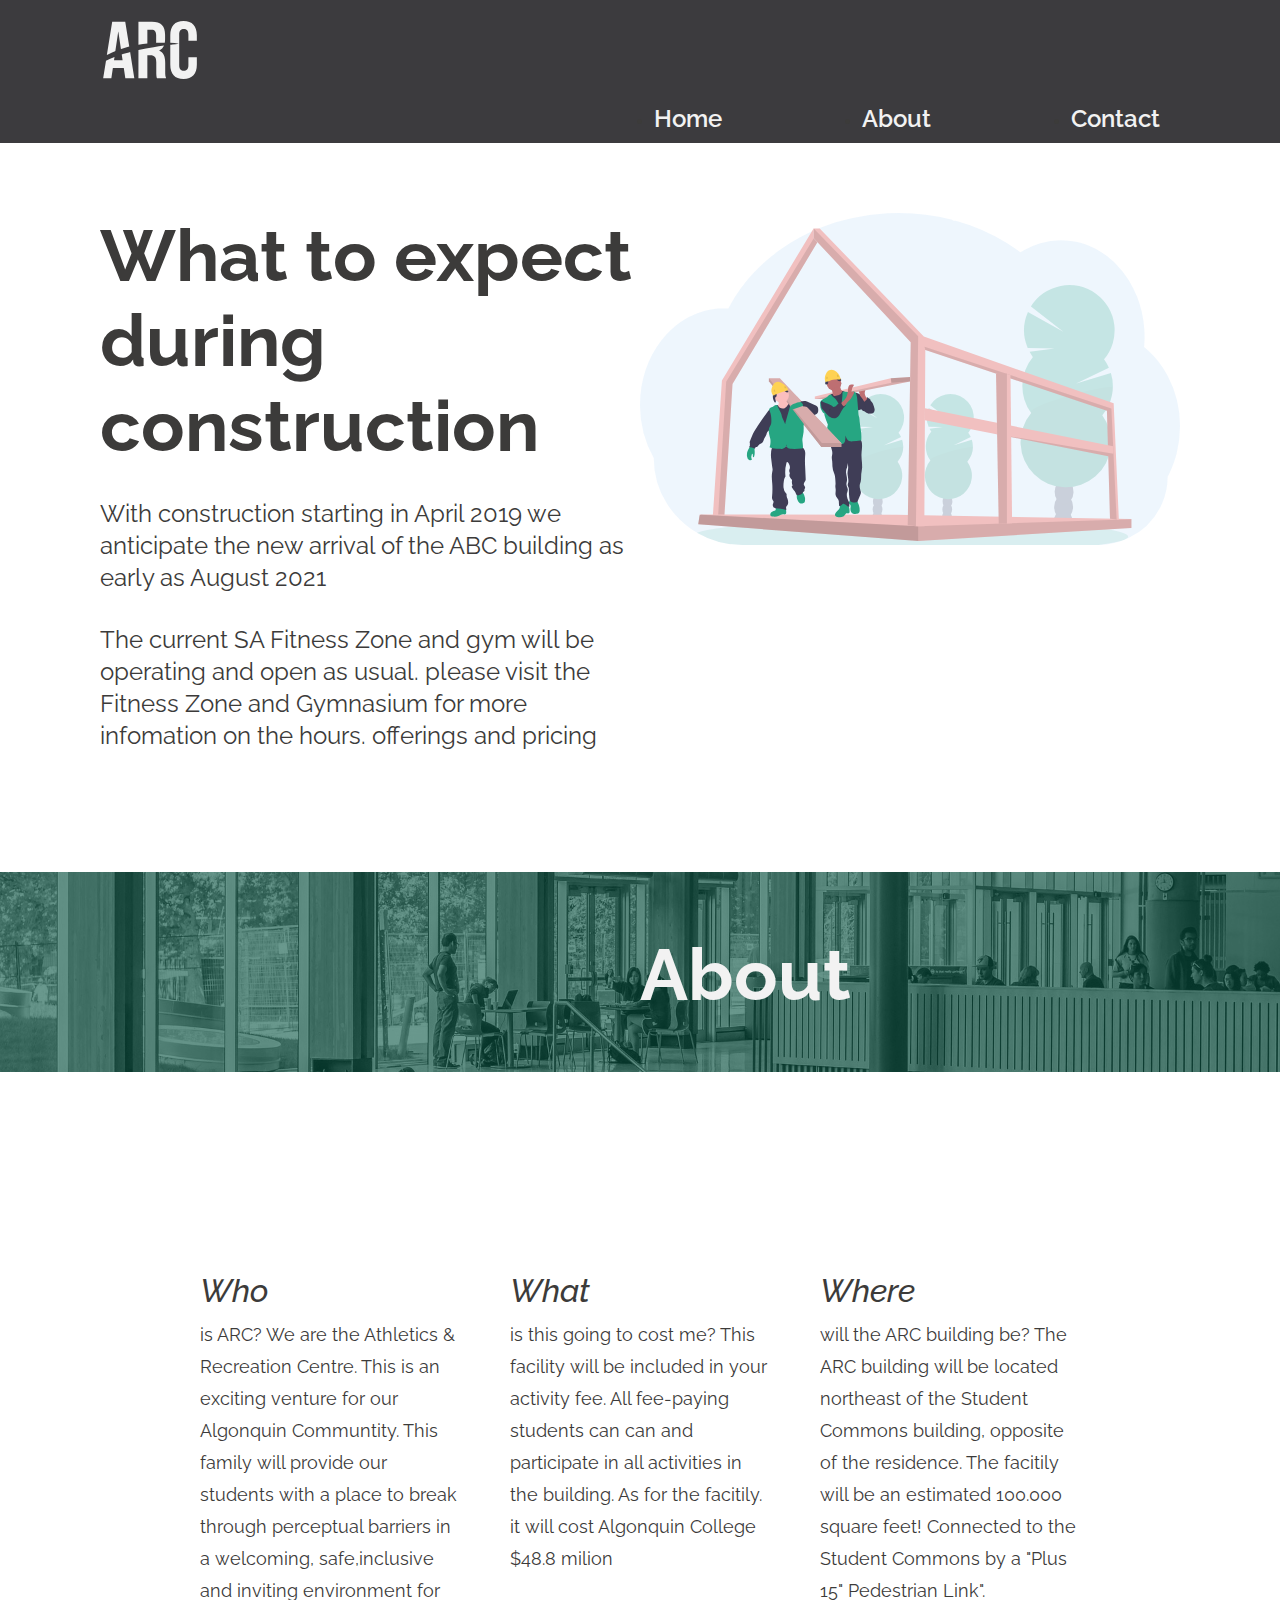
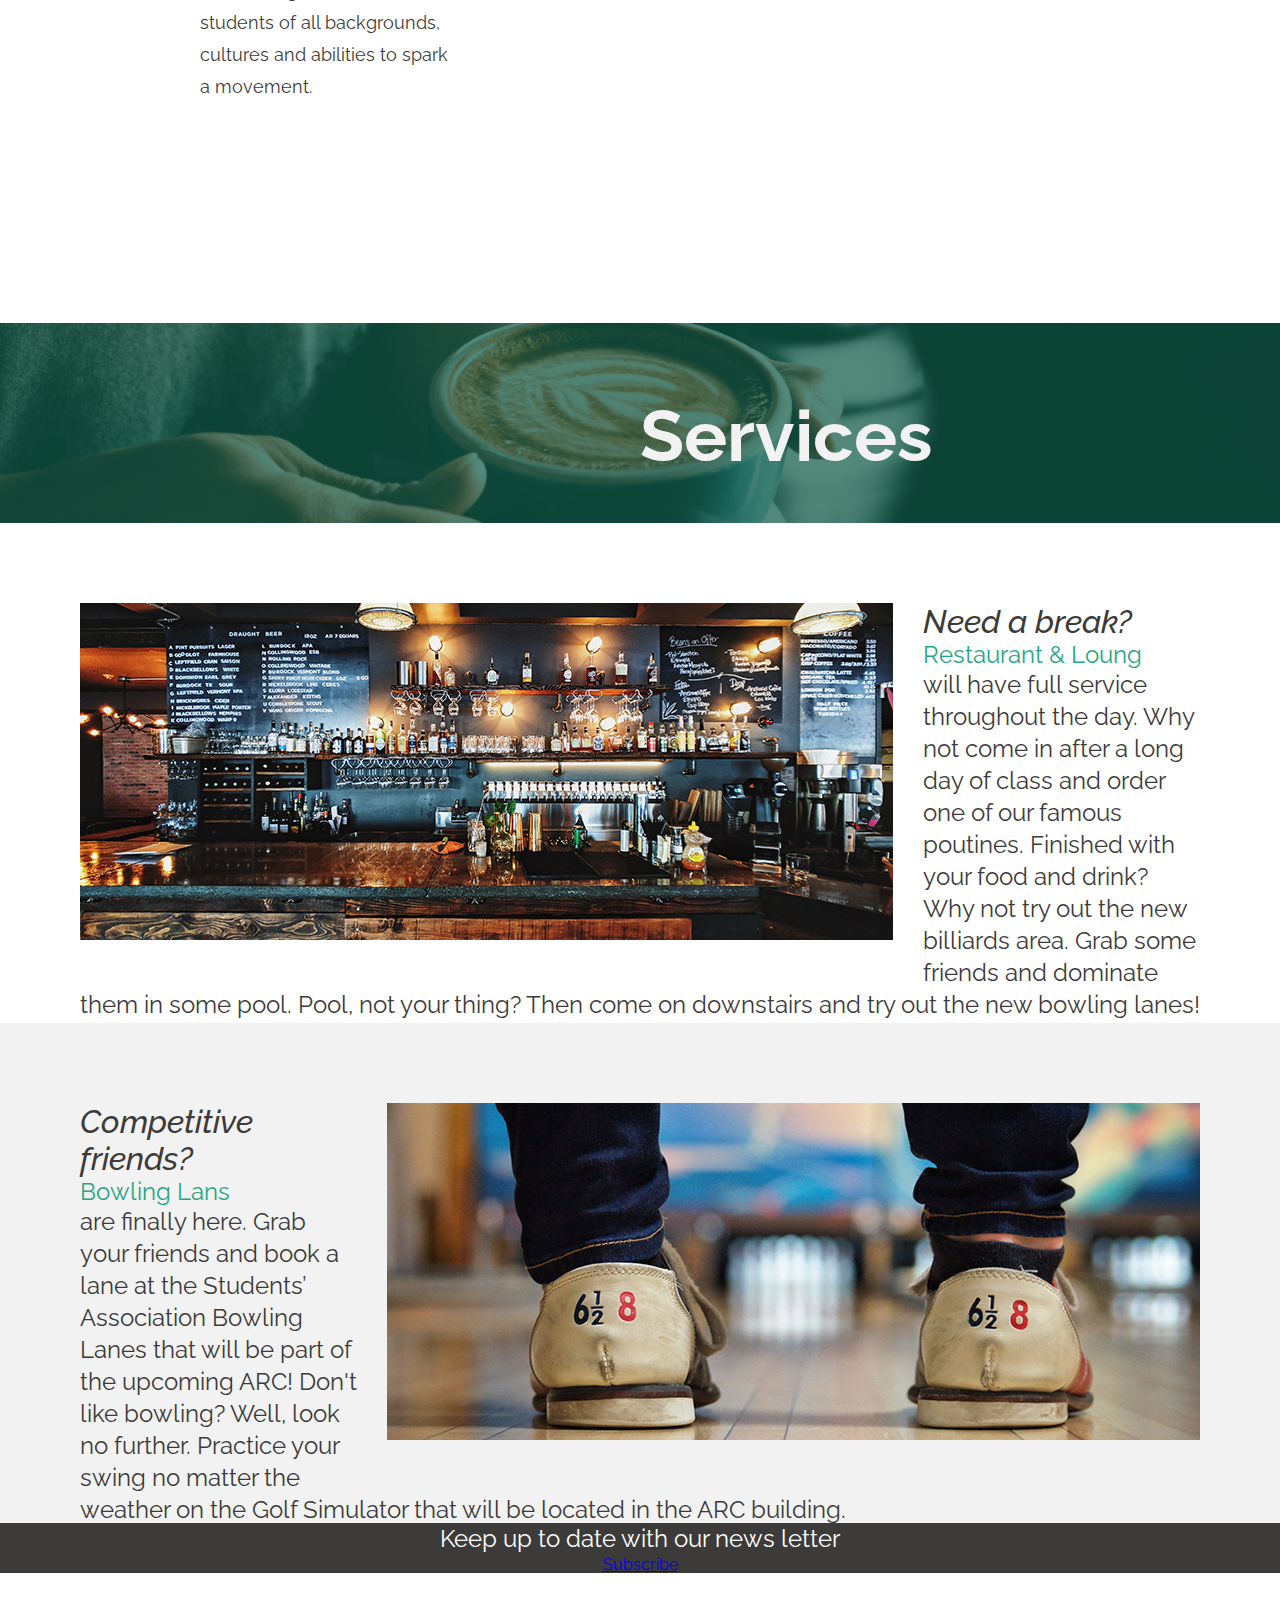
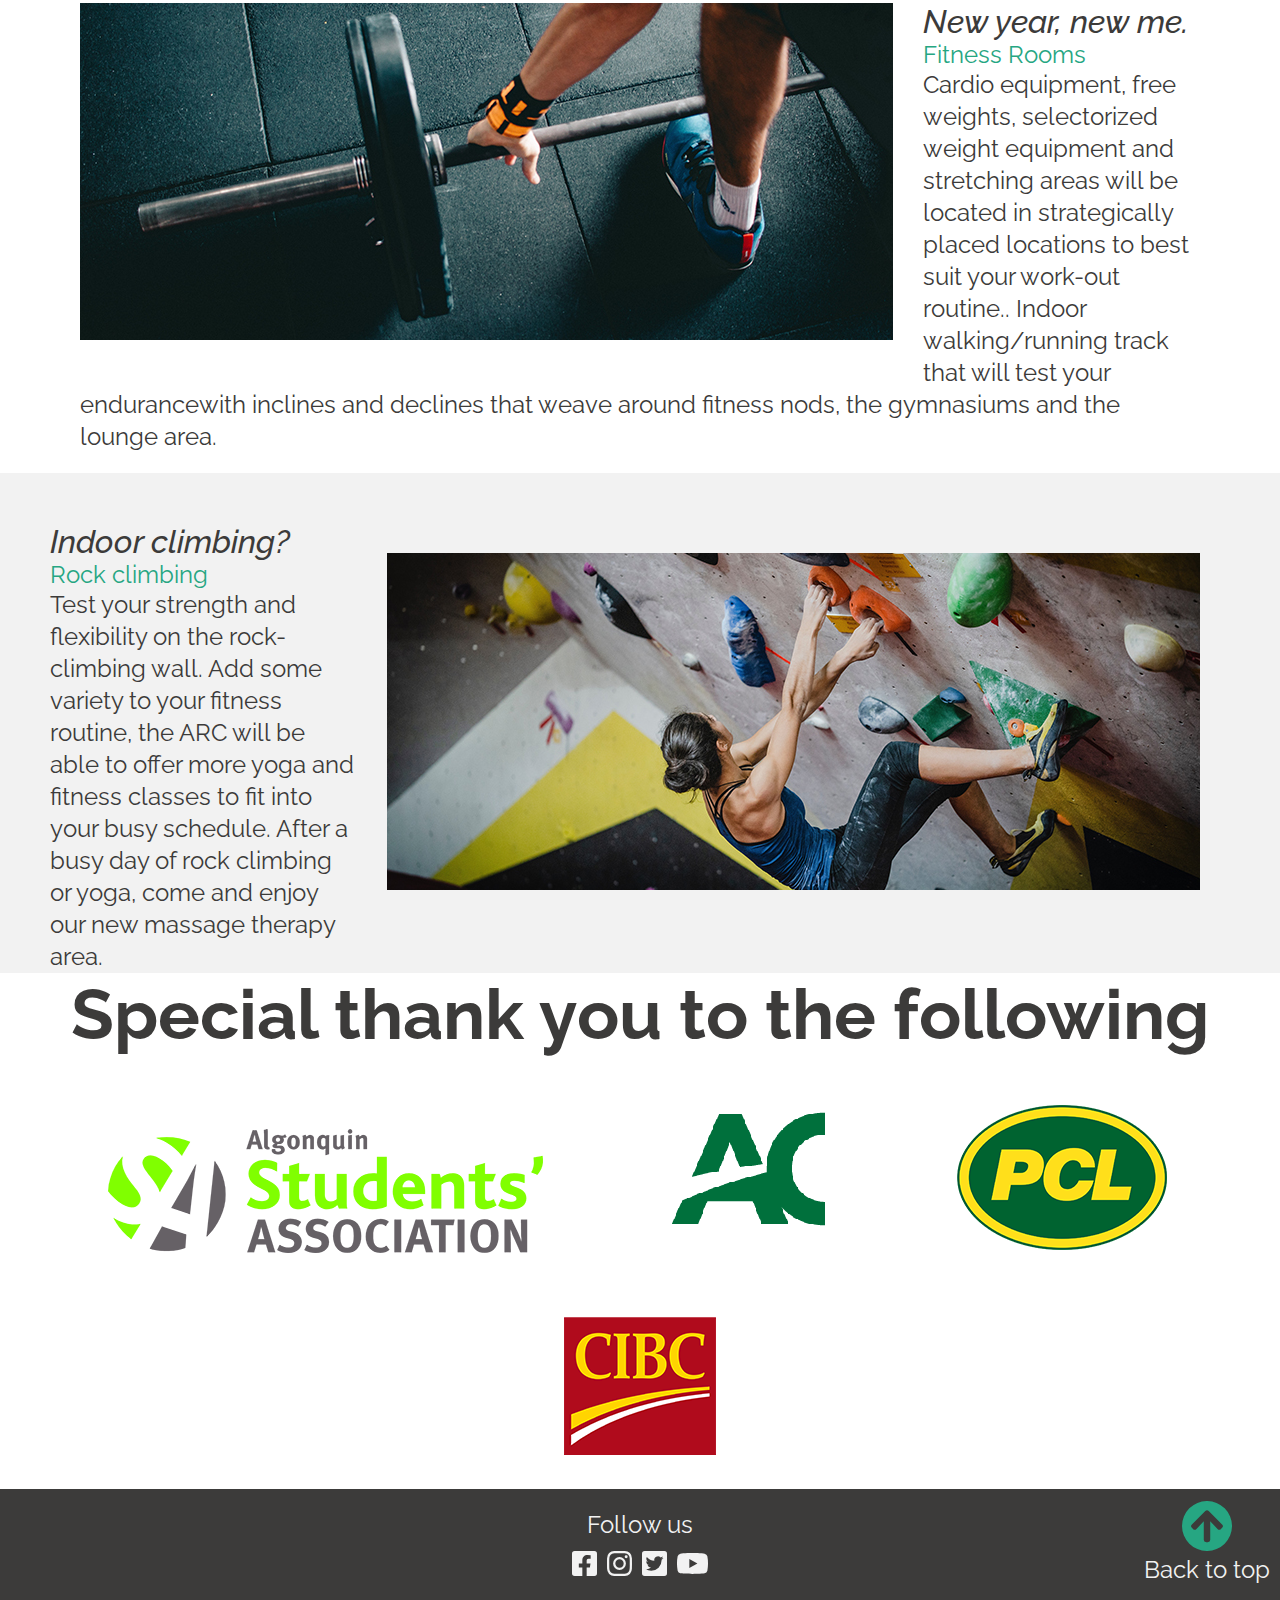
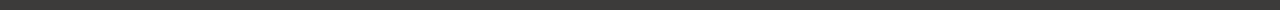
<file: about.html>
<!DOCTYPE html>
<html lang="en">
<head>
    <meta charset="UTF-8">
    <meta http-equiv="X-UA-Compatible" content="IE=edge">
    <meta name="viewport" content="width=device-width, initial-scale=1.0">
    <link rel="stylesheet" href="style.css">
    <title>About Page</title>
</head>
<body>
    <!-- banner -->
    <section class="banner">
        <div class="container">
            <div class="header">
                <div class="logo">
                    <img width="100" height="100" src="images/logo.svg" alt="">
                </div>
                <div class="menu">
                    <nav>
                        <ul>
                            <li><a href="index.html">Home</a></li>
                            <li><a href="about.html">About</a></li>
                            <li><a href="contact.html">Contact</a></li>
                        </ul>
                    </nav>
                </div>
            </div>
        </div>
    </section>
    <!-- end section -->

<!-- main section -->
    <section class="construction">
        <div class="container_construction">
            <div class="construction_content">
                <div class="information">
                    <h1>What to expect during construction</h1>
                    <p>With construction starting in April 2019 we anticipate the new
                        arrival of the ABC building as early as August 2021
                    </p>
                    <p>
                        The current SA Fitness Zone and gym will be operating and open
                        as usual. please visit the Fitness Zone and Gymnasium for more infomation on the hours.
                        offerings and pricing
                    </p>
                </div>
                <div class="construction_image">
                    <div class="top_img">
                        <img src="images/construction.svg" alt="">
                    </div>
                </div>

            </div>
        </div>
    </section>
    <!-- end main section -->

    <!-- about container -->
    <section class="about">
        <div class="about_container">
            <div class="about_img">
                <img src="images/about.jpg" alt="">
            </div>
            <div class="about_text">
                <h1>About</h1>
            </div>
        </div>
        <!-- imformation -->
        <div class="question">
            <div class="question_content">
                <div class="answer">
                    <h2>Who</h2>
                    <p>is ARC? We are the Athletics & 
                        Recreation Centre. This is an exciting
                        venture for our Algonquin Communtity.
                        This family will provide our students with
                        a place to break through perceptual
                        barriers in a welcoming, safe,inclusive
                        and inviting environment for students of all backgrounds,
                        cultures and abilities to spark a movement.
                    </p>
                </div>
                <div class="answer">
                    <h2>What</h2>
                    <p>
                        is this going to cost me? This facility will
                        be included in your activity fee. All fee-paying students can 
                        can and participate in all activities in the building. As for the
                        facitily. it will cost Algonquin College $48.8 milion
                    </p>
                </div>
                <div class="answer">
                    <h2>Where</h2>
                    <p>
                        will the ARC building be? The ARC
                        building will be located northeast of the
                        Student Commons building, opposite of the residence.
                        The facitily will be an estimated 100.000 square feet!
                        Connected to the Student Commons by a "Plus 15" Pedestrian Link".
                    </p>
                </div>
            </div>
        </div>
    </section>

<!-- service container -->
    <section class="service">
        <div class="service_container">
           <div class="service_img">
               <img src="images/services.jpg" alt="">
           </div>
           <div class="service_text">
               <h1>Services</h1>
           </div>
        </div>
<!-- responsive picture -->
        <div class="bar">
            <picture>
                <source srcset="images/bar_desktop.jpg"
                        media="(min-width: 768px)" />
                <source srcset="images/bar_tablet.jpg"
                        media="(max-width: 768px)" />

                <img class="bar_picture" src="images/bar.jpg" alt="restaurant picture">
            </picture>
            <div class=" bar_text">
                <h2>Need a break?</h2>
                <h4>Restaurant & Loung</h4>
                <p>
                will have full service throughout the day. Why not come in after a long day of class and order one of our famous poutines. Finished with your food and drink? Why not try out the new billiards area. Grab some friends and dominate them in some pool. Pool, not your thing? Then come on downstairs and try out the new bowling lanes! 
                </p>
            </div>
        </div>
        <div class="bowling">
            <picture>
                <source srcset="images/bowling_desktop.jpg"
                        media="(min-width: 768px)" />
                <source srcset="images/bowling_tablet.jpg"
                        media="(max-width: 768px)" />         

                <img class="bowling_picture" src="images/bowling.jpg" alt="playing bowling">
            </picture>
            <div class="bowling_text">
                <h2>Competitive friends?</h2>
                <h4>Bowling Lans</h4>
                <p>are finally here. Grab your friends and book a lane at the Students’ Association Bowling Lanes that will be part of the upcoming ARC! Don't like bowling? Well, look no further. Practice your swing no matter the weather on the Golf Simulator that will be located in the ARC building.    
                </p>
            </div>
        </div>
           
<!-- new section -->
    <section class="subscribe">
        <div class="sub">
            <div class="subscribe_text">
                <p>Keep up to date with our news letter</p>
                <a href="#">Subscribe</a>
            </div>
        </div>
        <div class="fitness">
            <!-- responsive image -->
            <picture>
                <source srcset="images/fitness_desktop.jpg"
                        media="(min-width: 768px)" />
                <source srcset="images/fitness_tablet.jpg"
                        media="(max-width: 768px)" />

                <img class="fitness_image" src="images/fitness.jpg" alt="fitmesspicture">
            </picture>
            <div class="fitness_text">
                <h2>New year, new me.</h2>
                <h4>Fitness Rooms</h4>
                <p>
                    Cardio equipment, free weights, selectorized weight equipment and stretching areas will be located in strategically placed locations to best suit your work-out routine.. Indoor walking/running track that will test your endurancewith inclines and declines that weave around fitness nods, the gymnasiums and the lounge area.
                </p>
            </div>
        </div>
        <section class="indoor">
            <picture>
                <source srcset="images/climbing_desktop.jpg"
                        media="(min-width: 768px)" />
                <source srcset="images/climbing_tablet.jpg"
                        media="(max-width: 768px)" />
                <img class="climbing" src="images/climbing.jpg" alt="indoor activities">
            </picture>
            <div class="indoor_text">
                <h2>Indoor climbing?</h2>
                <h4>Rock climbing</h4>
                <p>
                    Test your strength and flexibility on the rock-climbing wall. Add some variety to your fitness routine, the ARC will be able to offer more yoga and fitness classes to fit into your busy schedule. After a busy day of rock climbing or yoga, come and enjoy our new massage therapy area. 
                </p>
            </div>
        </div>
    </section>
 <!-- ads section -->
   </div>
        <div class="thankyou">
            <h1>Special thank you to the following</h1>
            <picture>
                <source srcset="images/sa_desktop.png"
                     media="(min-width: 375px)" />
             <source srcset="images/sa_mobile.png"
                     media="(max-width: 375px)" />

            <img class="logo1" src="images/sa.png" alt="algonquin association">
            </picture>
           <img class="logo1" src="images/ac_1.png" alt="algonquin logo">
           <img class="logo1" src="images/pcl_1.png" alt="pcl logo">
           <img class="logo1" src="images/cibc_1.png" alt="cibc bank logo">
   </div>
    
   <!-- footer section -->
    <section class="footer">
        <div class="container_footer">
            <div class="media">
                <p>Follow us</p>
                <nav>
                    <ul>
                        <li><a href="#"><img src="images/facebook.svg" alt=""></a></li>
                        <li><a href="#"><img src="images/instagram.svg" alt=""></a></li>
                        <li><a href="#"><img src="images/twitter.svg" alt=""></a></li>
                        <li><a href="#"><img src="images/youtube.svg" alt=""></a></li>
                    </ul>
                </nav>
            </div>
            <div class="scroll-top">
                <a href="#">
                    <img src="images/arrow.svg" alt="">
                </a>
                <p>Back to top</p>
            </div>
        </div>
    </section>
    <!-- end footer -->
</body>
</html>
</file>
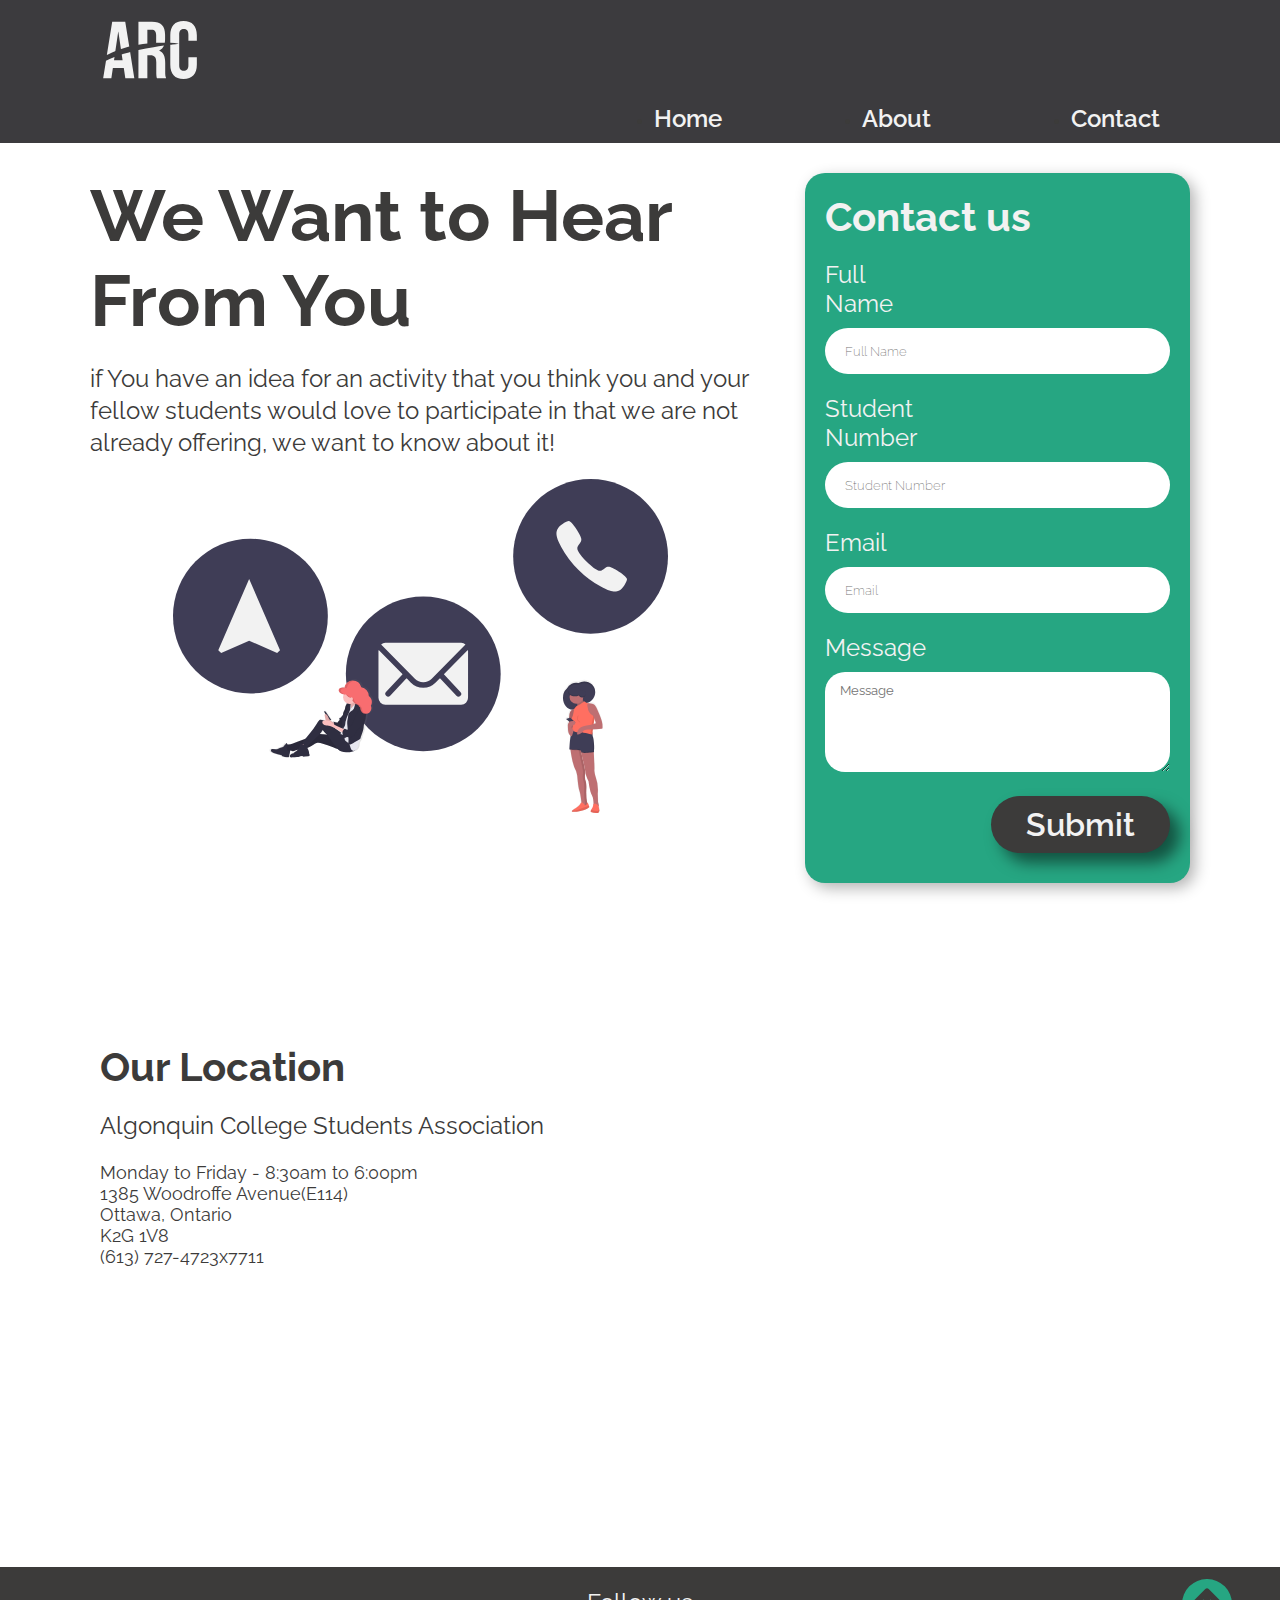
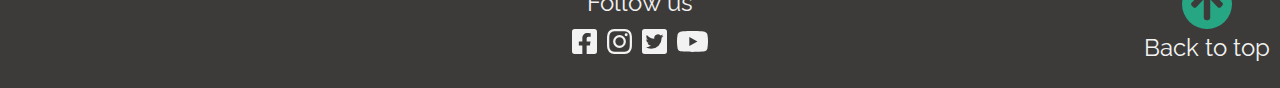
<file: contact.html>
<!DOCTYPE html>
<html lang="en">
<head>
    <meta charset="UTF-8">
    <meta http-equiv="X-UA-Compatible" content="IE=edge">
    <meta name="viewport" content="width=device-width, initial-scale=1.0">
    <link rel="stylesheet" href="style.css">
    <title>Contact Page</title>
</head>
<body>
    <!-- banner section -->
    <section class="banner">
        <div class="container">
            <div class="header">
                <div class="logo">
                    <img width="100" height="100" src="images/logo.svg" alt="">
                </div>
                <div class="menu">
                    <nav>
                        <ul>
                            <li><a href="index.html">Home</a></li>
                            <li><a href="about.html">About</a></li>
                            <li><a href="contact.html">Contact</a></li>
                        </ul>
                    </nav>
                </div>
            </div>
        </div>
    </section>
    <!-- end banner section -->

    <!-- main section -->
    <section class="top">
        <div class="container_contact">
            <div class="contact_content">
                <div class="contact">
                    <h1>
                        We Want to Hear From You
                    </h1>
                    <p>
                        if You have an idea for an activity that you think you and your fellow students would love to
                        participate in that we are not already offering, we want to know about it!
                    </p>
                    <div class="contact_img">
                        <img src="images/contact-img.svg" alt="">
                    </div>
                </div>
                <!-- creat a form -->
                <div class="form">
                    <div class="contact_form">
                        <h1>Contact us</h1>
                        <form action="#">
                          <div>
                            <label for="">Full Name </label>
                            <input type="text" placeholder="Full Name">
                          </div>
                          <div>
                            <label for="">Student Number</label>
                            <input type="text" placeholder="Student Number">
                          </div>
                            <div>
                                <label for="">Email</label>
                                <input type="email" placeholder="Email">
                            </div>
                            <div>
                                <label for="">Message</label>
                                <textarea name="" id="" cols="10" rows="5" placeholder="Message"></textarea>
                            </div>
                           <div class="submit">
                                <input type="submit" value="Submit">
                           </div>
                        </form>
                    </div>
                </div>
            </div>
        </div>
    </section>
     <!-- add map to web page -->
    <section class="map">
        <div class="container_map">
            <div class="map_content">
                <div class="location">
                    <h3>Our Location</h3>
                    <p>Algonquin College Students Association</p>
                    <ul class="hour">
                        <li>Monday to Friday - 8:30am to 6:00pm</li>
                        <li>1385 Woodroffe Avenue(E114)</li>
                        <li>Ottawa, Ontario</li>
                        <li>K2G 1V8</li>
                        <li>(613) 727-4723x7711</li>
                    </ul>
                </div>
                <div class="google_map">
                    <div class="map">
                        <iframe src="https://www.google.com/maps/embed?pb=!1m14!1m8!1m3!1d44849.26238600544!2d-75.811308!3d45.3674029!3m2!1i1024!2i768!4f13.1!3m3!1m2!1s0x4cce0722395fc63d%3A0x35c46b5ff47a522!2sAlgonquin%20College%2C%201385%20Woodroffe%20Ave%2C%20Nepean%2C%20ON%20K2G%203G7!5e0!3m2!1sen!2sca!4v1615728675146!5m2!1sen!2sca" width="600" height="450" style="border:0;" allowfullscreen="" loading="lazy"></iframe>
                    </div>
                </div>
            </div>
        </div>
    </section>
<!-- footer section -->
    <section class="footer">
        <div class="container_footer">
            <div class="media">
                <p>Follow us</p>
                <nav>
                    <ul>
                        <li><a href="#"><img src="images/facebook.svg" alt=""></a></li>
                        <li><a href="#"><img src="images/instagram.svg" alt=""></a></li>
                        <li><a href="#"><img src="images/twitter.svg" alt=""></a></li>
                        <li><a href="#"><img src="images/youtube.svg" alt=""></a></li>
                    </ul>
                </nav>
            </div>
            <div class="scroll-top">
                <a href="#">
                    <img src="images/arrow.svg" alt="">
                </a>
                <p>Back to top</p>
            </div>
        </div>
    </section>
    <!-- end footer section -->
</body>
</html>
</file>
<file: style.css>
@import url('https://fonts.googleapis.com/css2?family=Raleway:ital,wght@0,100;0,200;0,300;0,400;0,500;0,600;0,700;0,800;0,900;1,100;1,200;1,300;1,400;1,500;1,600;1,700;1,800;1,900&display=swap');
*{
    margin: 0;
    padding: 0;
    box-sizing: border-box;
    font-family: 'Raleway', sans-serif;
}
/* animation */
.scroll {
    width: 100px;
    height: 100px;
    position: relative;
    animation-name: example;
    animation-duration: 4s;
    animation-iteration-count: 2;
    animation-direction: alternate;  
}
@keyframes example {
    0%   {left:0px; top:0px;}
    25%  {left:200px; top:0px;}
    50%  {left:200px; top:200px;}
    75%  {left:0px; top:200px;}
    100% {left:0px; top:0px;}
  }
.start:hover {
    background-color: yellow;
    width: 250px;
}
/*-----------------------------------*/
/* all web page font and text color */
body {
    font-family: 'Raleway', sans-serif;
    color: #3c3b3a;
}

/* banner for 3 web page */
/*banner mobile*/
/* set media squery for web page */
@media screen and (min-width: 240px) {
    .banner {
        background: #3c3b3e;
    }
    .container {
        max-width: 100%;
        margin: auto;
    }
    .logo {
        flex-basis: 100%;
        text-align: center;
    }
    /* center the navigation and remove the underlined */
    .menu {
        text-align: center;
        flex-basis: 100%;
    }
    .menu nav ul li {
        padding-bottom: 10px;
        margin: 10px 0;
    }
    .menu ul li a {
        text-decoration: none;
        font-size: 16px;
        color: #f2f2f2;
    }
}
/* banner tablet and desktop */
@media screen and (min-width: 480px) {
    .logo{
        text-align: left;
        padding-left: 100px
    }
    .menu {
        text-align: center;
        flex-basis: 80%;
        position: relative;
    }
    /* move the menu to right conner */    
    .menu nav ul {
        display: flex;
        justify-content: flex-end;
    }
    .menu nav ul li {
        margin: 0 20px;
    }    
    .menu nav ul li a {
        font-size: 24px;
        font-weight: 600;
        margin-right: 100px;
    }
}
/* finish banner section */

/* footer for 3 web page */
/*footer for 3 vision*/
@media screen and (min-width: 240px) {
    .footer {
        position: relative;
        background-color: #3c3b3a;
        padding: 20px
    }
    .container_footer {
        max-width: 100%;
        margin: 0 auto;
    }
    .media {
        text-align: center;
    }
    .media p {
        color: #f2f2f2;
        font-size: 24px
    }
    /* align the social media */
    .media ul {
        display: flex;
        justify-content: center;
        align-items: center;
        list-style: none;
        padding: 10px;
    }
    .media ul li {
        margin: 0 5px;
    }
    /*move the icon from right to left */
    .scroll-top {
        position: absolute;
        bottom: 20%;
        right: 10px;
        text-align: center;
        color: #f2f2f2;
        font-size: 12px;
    }
}
/* finish footer */

/* home page */
/* home page mobile */
@media screen and (min-width: 240px) {
    h1 {
        font-size: 40px;
    }
    h2 {
        font-size: 32px;
        font-style: italic;
        font-weight: 500;
    }
    h4 {
        font-size: 24px;
        color: #26a682;
        font-weight: 400;
    }
    p {
        font-size: 20px;
        font-weight: 400;
        line-height: 32px;
    }
    .container1 {
        max-width: 100%;
        margin: 0 auto;
        padding: 20px 20px;
    }
    .discover1 {
        display: flex;
        flex-wrap: wrap;
    }
    .discover_img {
        max-width: 100%;
    }
    /* the icone align 2 columns */
    .icon ul {
        display: flex;
        flex-wrap: wrap;
        align-items: center;
    }
    .icon ul li {
        list-style: none;
        flex-basis: 50%;
        text-align: center;
        margin: 10px 0;
    }
    /*change icon colors and delete the underlines */
    .icon ul li a {
        text-decoration: none;
        font-size: 16px;
        display: inline-block;
        color: #3c3b3a;
    }
    ul li i {
        font-size: 3em;
    }
    .icon ul li p {
        padding: 5px;
        display: block;
        color: #26a682;
    }
    /*style the buttom */
    .start {
        text-align: center;
        margin: 20px;
    }
    .start a {
        display: inline-block;
        text-decoration: none;
        background: #26a682;
        padding: 5px 35px;
        color: #f2f2f2;
        width: 100%;
        font-size: 32px;
        font-weight: 700;
        border-radius: 50px;
        box-shadow: 10px 10px 15px rgba(0,0,0,0.3);
    }
    /*fit picture with any brownser */
    .discover_img {
        position: relative;
        padding: 50px;
        flex-basis: 100%;
    }
    .discover_img img {
        width: 100%;
    }

    .scroll {
        text-align: center;
    }
    /* up side down the icon */
    .scroll a img {
        transform: rotate(180deg);
    }
    /* image scale up depend on the browser width */
    .school {
        position: relative;
        flex-basis: 100%;
    }
    .school img {
        width: 100%;
    }
    .text {
        flex-basis: 100%;
        padding: 20px 20px;
    }

    /* style buttom */
    .learn {
        text-align: right;
        position: relative;
        padding: 20px
    }
    .learn a {
        text-decoration: none;
        font-size: 20px;
        color: #f2f2f2;
        font-weight: 600;
        background: #26a682;
        padding: 10px 15px;
        border-radius: 50px;
        /*box shadow for buttom*/       
        box-shadow: 10px 10px 15px rgba(0,0,0,0.3);
    }
    .president {
        position: relative;
        background: #3c3b3a;
    }
    .container3 {
        max-width: 100%;
        padding: 50px 0;
    }
    .image-box {
        flex-basis: 100%;
        text-align: center;
        
    }
    /* round and change size the picture */
    .simon {
        width: 250px;
        height: 250px;
        position: relative;
        border-radius: 50%;
        border: 5px solid #f2f2f2;
    }
    .text1 {
        padding: 20px 0;
    }
    .text1 p {
        color: #f2f2f2;
        font-weight: 600;
        font-size: 24px
    }
    .text2 p {
        color: #f2f2f2;
        font-size: 16px;
        line-height: 32px;
        padding: 0 20px;
    }
    .entertainment {
        position: relative;
    }
    .container4 {
        max-width: 100%;
    }
    /* change direction between images and content */
    .discover4 {
        display: flex;    
        flex-direction: column-reverse;
    }
    .text4 {
        padding: 20px 20px;      
    }
    .learn1 {
        text-align: right;
        padding: 20px
    }
    .learn1 a {
        text-decoration: none;
        color: #f2f2f2;
        background: #26a682;
        padding: 10px 25px;
        border-radius: 50px;
        font-weight: 600;
        box-shadow: 10px 10px 15px rgba(0,0,0,0.3);
    }
    /* picture scale depend on browser width */
    .entertainment_image {
        flex-basis: 100%;
    }
    .entertainment_image img {
        width: 100%;
    }
}
/* end homepage mobile */

/* home page desktop */
@media screen and (min-width: 1024px) {
    h1 {
        font-size: 70px;
    }
    p {
        font-size: 24px;
    }
    .main {
        position: relative;
        padding: 50px;
    }
    .container1 {
        max-width: 100%;
    }
    /* align picture to right */
    .discover1 {
        display: flex;
        flex-wrap: nowrap;
    }
    .icon {
        flex-basis: 50%;
    }
    /* icon display inline */
    .icon ul {
        display: flex;
        text-align: center;
        flex-wrap: wrap;
    }
    .icon ul li {
        flex-basis: 25%;
        text-align: center;
        margin: 10px 0;
        padding: 40px 0
    }
    .start {
        text-align: left;
        margin: 20px;
    }
    .start a {
        padding: 10px 50px;
        font-size: 40px;
        /* unset width buttom style form mobile vision */
        width: unset;
        font-weight: 700;
    }
    .discover_img {
        position: relative;
        padding: 50px;
        flex-basis: 50%;
        text-align: center;
        margin-top: -50px;
    }
    .discover_img img {
        width: 100%;
    }

    .main1 {
        position: relative;
        padding: 20px 0;

    }
    .discover2 {
        display: flex;
        flex-wrap: wrap;
        padding: 0 50px
    }
    .school {
        position: relative;
        flex-basis: 50%;
        height: 300px;
    }
    .school img {
        width: 100%;
        height: 100%;
        object-fit: cover;
    }
    .container2 {
        max-width: 100%;
        padding-bottom: 100px;
        padding-top: 100px;
        background: #f2f2f2;
    }
    .text {
        flex-basis: 50%;
        padding: 0 50px;
    }
    .text p {
        font-weight: 400;
        line-height: 40px;
        font-size: 18px;
    }
    .learn {
        position: absolute;
        bottom: 100px;
        right: 100px;
    }
    .learn a {
        padding: 10px 45px;
    }

    .president {
        position: relative;
    }
    .container3 {
        max-width: 100%;
        padding: unset;
        margin-top: -20px;
    }
    .discover3 {
        display: flex;
        flex-wrap: wrap;
        padding: 50px;
        justify-content: space-around;
        align-items: center;
    }
    /* move text from under to right of the image */
    .image-box {
        flex-basis: 35%;
        text-align: center;
        display: flex;
        align-items: center;
        justify-content: space-around;
    }
    .simon_img {
        width: 150px;
        height: 150px;
        position: relative;
    }
    .simon_img img {
        position: absolute;
        width: 100%;
        height: 100%;
        top: 0;
        left: 0;
        object-fit: cover;
    }
    .text1 {
        padding: 20px 0;
    }
    .text2 {
        flex-basis: 60%;
    }
    .entertaiment {
        position: relative;
        padding: 50px 0;
    }
    .container4 {
        max-width: 100%;
        padding: 100px 50px;
        background: #f2f2f2;
    }
    .discover4 {
        display: flex;
        flex-wrap: wrap;
        flex-direction: row;
        text-align: left;
    }
    .text4 {
        flex-basis: 50%;
        padding: 0 50px;
    }
    .text p {
        line-height: 32px;
        font-size: 18px;
    }
    .learn1 {
        text-align: right;
        bottom: 100px
    }
    .learn1 a {
        padding: 10px 45px;
    }
    .entertainment_image {
        flex-basis: 50%;
        height: 300px;
    }
    .entertainment_image img {
        position: relative;
        width: 100%;
        height: 100%;
        left: 0;
        top: 0;
        object-fit: cover;
    }
}
/* finish home page */

/* about page */
/* desktop vision for about page */
@media screen and (min-width: 1024px) {
    .construction {
        position: relative;
        padding: 20px 0;
    }
    .container_construction {
        max-width: 100%;
        margin: 0 auto;
        padding: 50px 100px;
    }
    /* image scale depend on browser width */
    .construction_content {
        display: flex;
        flex-wrap: wrap;
    }
    .information {
        flex-basis: 50%;
    }
    .information h1 {
        font-size: 72px;
    }
    .information p {
        margin: 30px 0;
    }
    .construction_image {
        flex-basis: 50%;
    }
    .top_img img {
        width: 100%;
    }

    .about_container {
        width: 100%;
        position: relative;
    }
    /* remove overflow back ground color */
    .about_img {
        position: relative;
        width: 100%;
        height: 200px;
        overflow: hidden;
    }
    /* add a background color in an image */
    .about_img img {
        width: 100%;
        display: block;
        height: 100%;
        object-fit: cover;
    }
    .about_img::before {
        content: "";
        position: absolute;
        top: 0;
        left: 0;
        width: 100%;
        height: 100%;
        background-color: #075542;
        opacity: 0.6;
    }
    /* move a heading in size the picture and align them to center */
    .about_text {
        position: absolute;
        top: 30%;
        left: 50%;
    }
    .about_text h1 {
        font-size: 72px;
        color: #f2f2f2;
    }
    .about {
        max-width: 100%;
        margin: 0 auto;
        padding: 20px 0
    }
/* grid question section to 3 columns */
    .question_content{
        display: grid;
        grid-template-columns: repeat(3,1fr);
        grid-gap: 50px;
        padding: 200px 
    }
    .answer p {
        font-size: 18px;
        padding-top: 10px;
    }
    .answer {
        justify-content: space-around;
    }

    .service_container {
        position: relative;
    }
    .service_img {
        position: relative;
        width: 100%;
        height: 200px;
        overflow: hidden;
    }
    .service_img img {
        width: 100%;
        display: block;
        object-fit: cover;
        height: 100%;
    }
    .service_img::before {
        content: "";
        position: absolute;
        width: 100%;
        height: 100%;
        background-color: #075542;
        top: 0;
        left: 0;
        opacity: 0.7;
    }
    .service_text {
        position: absolute;
        top: 35%;
        left: 50%;
    }
    .service_text h1 {
        font-size: 72px;
        color: #f2f2f2;
    }
    
    .bar {
        width: 100%;
        height: 500px;
        padding: 50px 50px;
    }    
    
    .bar_picture {
        float: left;
        padding: 30px;
    }
    .bar_text {
        padding: 30px;
    }
    .bowling {
        background: #f2f2f2;
        width: 100%;
        height: 500px;
        padding: 50px 50px
    }
    .bowling_picture {
        float: right;
        padding: 30px;
    }
    .bowling_text {
        padding: 30px;
    }
    .fitness {
        width: 100%;
        height: 500px;
        padding: 0 50px;
    }
    .fitness_image {
        float: left;
        padding: 30px;
    }
    .fitness_text {
        padding: 30px;
    }
    .indoor {
        background: #f2f2f2;
        width: 100%;
        height: 500px;
        padding: 50px 50px;
    }
    .climbing {
        float: right;
        padding: 30px;

    }
    .sub {
        width: 100%;
        height: 50px;
        background: #3c3b3a;
        text-align: center;
        color: white
    }
    .thankyou {
        text-align: center;
    }
    .thankyou img {
        padding: 30px 50px
    }


}

/* contact page */
/* contact page for mobile and tablet vision */
@media screen and (min-width: 240px) {
    .top {
        position: relative;
        padding: 20px 0;
    }
    .container_contact {
        max-width: 100%;
        margin: 0 auto;
        padding: 0 20px
    }
    .contact_content {
        display: flex;
        flex-wrap: wrap;
    }
    .contact {
        flex-basis: 100%;
    }
    .contact h1 {
        font-size: 50px;
    }
    .contact p {
        font-size: 20px;
        line-height: 32px;
    }
    /* picture scale for any browser screen */
    .contact_img {
        flex-basis: 100%;
    }
    .contact_img img {
        width: 100%;
    }
    .form {
        flex-basis: 100%;
    }
    /* style the form */
    .contact_form {
        background: #26a682;
        padding: 20px;
        border-radius: 20px;
        box-shadow: 5px 5px 15px rgba(0,0,0,0.3);
    }
    .contact_form h1 {
        color: #f2f2f2;
        font-weight: 600px;
        font-size: 40px;
    }
    div label {
        display: inline-block;
        width: 100px;
        color: #f2f2f2;
        margin: 5px 0;
    }
    .contact_form div {
        margin: 0 0 10px
    }
    /* style and round the imput holder */
    div input {
        display: inline-block;
        width: 100%;
        color: #3c3b3a;
        font-weight: 200;
        padding: 10px 15px;
        outline: none;
        border: none;
        border-radius: 50px;
    }
    .submit input {
        background: #3c3b3a;
        color: #f2f2f2;
        font-weight: 600;
        font-size: 32px;
        margin-top: 10px;
        box-shadow: 10px 10px 15px rgba(0,0,0,0.5);       
    }
    /* style textarea */
    div textarea {
        display: inline-block;
        width: 100%;
        color: #3c3b3a;
        padding: 10px 15px;
        outline: none;
        border: none;
        border-radius: 20px;
    }
    .map {
        position: relative;
        padding-top: 30px;
    }
    .container_map {
        max-width: 100%;
        margin: 0 auto;
    }
    .map_content {
        display: flex;
        flex-wrap: wrap;
    }
    .location {
        flex-basis: 100%;
        padding: 0 30px;
    }
    .location h3 {
        font-size: 40px;
    }
    .location p {
        font-size: 24px;
        margin: 20px 0;
    }
    .location ul li {
        list-style: none;
    }
    /* map alway be set 100% width for all browser */
    .google_map {
        flex-basis: 100%;
    }
    .map {
        width: 100%;
    }
    iframe {
        width: 100%;
    }
}
/*end contact page for mobile vision */
/* contact page for table and desktop vision*/
@media screen and (min-width: 768px) {
    .top{
        position: relative;
        padding: 30px 70px;
    }
    .container_contact {
        max-width: 100%;
        margin: 0 auto;
    }
    .contact_content {
        display: flex;
        flex-wrap: wrap;
        justify-content: space-between;
    }
    /* the text always be 60% width of the web page */
    .contact {
        flex-basis: 60%;
    }
    .contact h1 {
        font-size: 72px;
    }
    .contact p {
        font-size: 24px;
        line-height: 32px;
        font-weight: 400;
        padding: 20px 0;
    }
    .contact_img {
        flex-basis: 100%;
        text-align: center;
    }
    .contact_img img {
        width: 75%;
    }
    .form {
        flex-basis: 35%;
    }
    div label {
        display: inline-block;
        font-size: 24px;
        margin: 10px 0;
    }
    .contact_form div {
        margin: 10px 0 
    }
    div input {
        width: 100%;
        padding: 15px 20px;
    }
    .submit {
        text-align: right;
    }
    .submit input {
        width: unset;
        padding: 10px 35px;
    }

/* map float right */
    .map_content {
        display: flex;
        flex-wrap: wrap;
        padding: 70px
    }
    div .location {
        padding: 30px;
    }
    .location {
        flex-basis: 50%;
    }
    .location ul li {
        font-size: 18px;
    }
    .google_map {
        flex-basis: 50%;
    }
    .google_map map {
        width: 100%;
    }
    
    iframe {
        width: 100%;
    }
}  
/* finish contact page for desktop vision */
</file>
